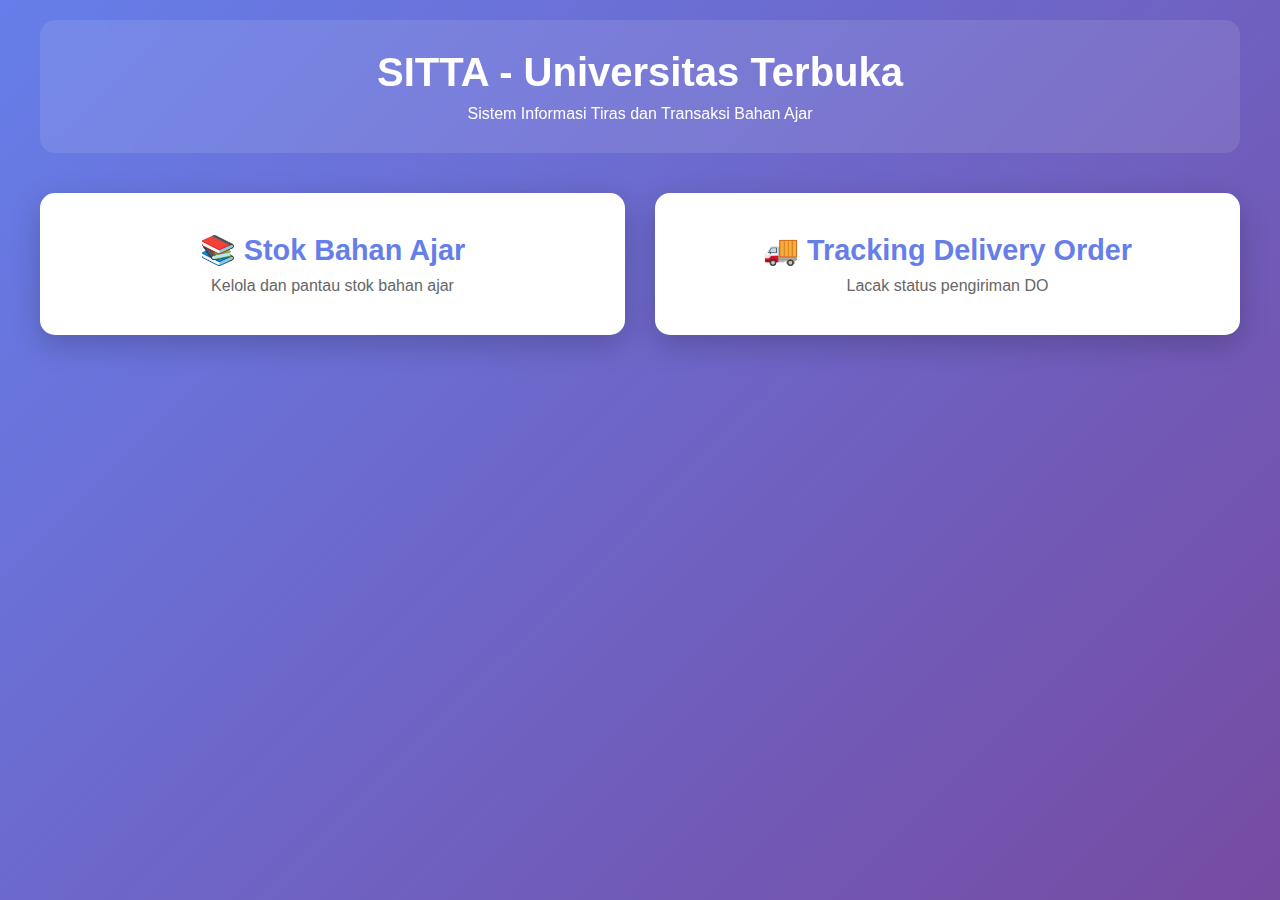
<file: index.html>
<!DOCTYPE html>
<html lang="id">
<head>
    <meta charset="UTF-8">
    <meta name="viewport" content="width=device-width, initial-scale=1.0">
    <title>SITTA - Sistem Informasi Tiras dan Transaksi Bahan Ajar</title>
    <link rel="stylesheet" href="css/style.css">
</head>
<body>
    <div class="container">
        <header>
            <h1>SITTA - Universitas Terbuka</h1>
            <p>Sistem Informasi Tiras dan Transaksi Bahan Ajar</p>
        </header>
        
        <nav class="main-nav">
            <a href="stok.html" class="nav-link">
                <div class="nav-card">
                    <h2>📚 Stok Bahan Ajar</h2>
                    <p>Kelola dan pantau stok bahan ajar</p>
                </div>
            </a>
            <a href="tracking.html" class="nav-link">
                <div class="nav-card">
                    <h2>🚚 Tracking Delivery Order</h2>
                    <p>Lacak status pengiriman DO</p>
                </div>
            </a>
        </nav>
    </div>
</body>
</html>
</file>
<file: css/style.css>
* {
    margin: 0;
    padding: 0;
    box-sizing: border-box;
}

body {
    font-family: 'Segoe UI', Tahoma, Geneva, Verdana, sans-serif;
    background: linear-gradient(135deg, #667eea 0%, #764ba2 100%);
    min-height: 100vh;
    padding: 20px;
}

.container {
    max-width: 1200px;
    margin: 0 auto;
}

header {
    text-align: center;
    color: white;
    margin-bottom: 40px;
    padding: 30px;
    background: rgba(255, 255, 255, 0.1);
    border-radius: 15px;
    backdrop-filter: blur(10px);
}

header h1 {
    font-size: 2.5em;
    margin-bottom: 10px;
}

.main-nav {
    display: grid;
    grid-template-columns: repeat(auto-fit, minmax(300px, 1fr));
    gap: 30px;
}

.nav-link {
    text-decoration: none;
    color: inherit;
}

.nav-card {
    background: white;
    padding: 40px;
    border-radius: 15px;
    box-shadow: 0 10px 30px rgba(0, 0, 0, 0.2);
    transition: transform 0.3s, box-shadow 0.3s;
    text-align: center;
}

.nav-card:hover {
    transform: translateY(-5px);
    box-shadow: 0 15px 40px rgba(0, 0, 0, 0.3);
}

.nav-card h2 {
    color: #667eea;
    margin-bottom: 10px;
    font-size: 1.8em;
}

.nav-card p {
    color: #666;
}

/* Stock Page Styles */
.page-header {
    background: white;
    padding: 30px;
    border-radius: 15px;
    margin-bottom: 30px;
    box-shadow: 0 5px 15px rgba(0, 0, 0, 0.1);
}

.page-header h1 {
    color: #667eea;
    margin-bottom: 10px;
}

.back-link {
    display: inline-block;
    margin-bottom: 20px;
    color: #667eea;
    text-decoration: none;
    font-weight: bold;
}

.back-link:hover {
    text-decoration: underline;
}

.filter-section {
    background: white;
    padding: 25px;
    border-radius: 15px;
    margin-bottom: 30px;
    box-shadow: 0 5px 15px rgba(0, 0, 0, 0.1);
}

.filter-section h2 {
    color: #667eea;
    margin-bottom: 20px;
    font-size: 1.5em;
}

.filter-group {
    display: grid;
    grid-template-columns: repeat(auto-fit, minmax(200px, 1fr));
    gap: 20px;
    margin-bottom: 20px;
}

.filter-item {
    display: flex;
    flex-direction: column;
}

.filter-item label {
    font-weight: bold;
    margin-bottom: 8px;
    color: #333;
}

.filter-item select,
.filter-item input[type="text"] {
    padding: 10px;
    border: 2px solid #ddd;
    border-radius: 8px;
    font-size: 1em;
    transition: border-color 0.3s;
}

.filter-item select:focus,
.filter-item input[type="text"]:focus {
    outline: none;
    border-color: #667eea;
}

.filter-actions {
    display: flex;
    gap: 10px;
    flex-wrap: wrap;
}

.btn {
    padding: 12px 24px;
    border: none;
    border-radius: 8px;
    font-size: 1em;
    cursor: pointer;
    transition: all 0.3s;
    font-weight: bold;
}

.btn-primary {
    background: #667eea;
    color: white;
}

.btn-primary:hover {
    background: #5568d3;
    transform: translateY(-2px);
}

.btn-secondary {
    background: #6c757d;
    color: white;
}

.btn-secondary:hover {
    background: #5a6268;
}

.btn-success {
    background: #28a745;
    color: white;
}

.btn-success:hover {
    background: #218838;
}

.btn-danger {
    background: #dc3545;
    color: white;
}

.btn-danger:hover {
    background: #c82333;
}

.btn-warning {
    background: #ffc107;
    color: #333;
}

.btn-warning:hover {
    background: #e0a800;
}

.table-container {
    background: white;
    padding: 25px;
    border-radius: 15px;
    box-shadow: 0 5px 15px rgba(0, 0, 0, 0.1);
    overflow-x: auto;
}

table {
    width: 100%;
    border-collapse: collapse;
}

th, td {
    padding: 12px;
    text-align: left;
    border-bottom: 1px solid #ddd;
}

th {
    background: #667eea;
    color: white;
    font-weight: bold;
    position: sticky;
    top: 0;
}

tr:hover {
    background: #f5f5f5;
}

.status-badge {
    padding: 6px 12px;
    border-radius: 20px;
    font-weight: bold;
    display: inline-block;
    font-size: 0.9em;
}

.status-aman {
    background: #d4edda;
    color: #155724;
}

.status-menipis {
    background: #fff3cd;
    color: #856404;
}

.status-kosong {
    background: #f8d7da;
    color: #721c24;
}

.form-section {
    background: white;
    padding: 25px;
    border-radius: 15px;
    margin-bottom: 30px;
    box-shadow: 0 5px 15px rgba(0, 0, 0, 0.1);
}

.form-section h2 {
    color: #667eea;
    margin-bottom: 20px;
    font-size: 1.5em;
}

.form-group {
    margin-bottom: 20px;
}

.form-group label {
    display: block;
    font-weight: bold;
    margin-bottom: 8px;
    color: #333;
}

.form-group input,
.form-group select,
.form-group textarea {
    width: 100%;
    padding: 10px;
    border: 2px solid #ddd;
    border-radius: 8px;
    font-size: 1em;
    transition: border-color 0.3s;
}

.form-group input:focus,
.form-group select:focus,
.form-group textarea:focus {
    outline: none;
    border-color: #667eea;
}

.form-group textarea {
    resize: vertical;
    min-height: 80px;
}

.error-message {
    color: #dc3545;
    font-size: 0.9em;
    margin-top: 5px;
}

.form-row {
    display: grid;
    grid-template-columns: repeat(auto-fit, minmax(250px, 1fr));
    gap: 20px;
}

.sort-section {
    margin-bottom: 20px;
    display: flex;
    align-items: center;
    gap: 15px;
    flex-wrap: wrap;
}

.sort-section label {
    font-weight: bold;
    color: #333;
}

.sort-section select {
    padding: 8px;
    border: 2px solid #ddd;
    border-radius: 8px;
    font-size: 1em;
}

.modal {
    display: none;
    position: fixed;
    z-index: 1000;
    left: 0;
    top: 0;
    width: 100%;
    height: 100%;
    background: rgba(0, 0, 0, 0.5);
    backdrop-filter: blur(5px);
}

.modal.show {
    display: flex;
    align-items: center;
    justify-content: center;
}

.modal-content {
    background: white;
    padding: 30px;
    border-radius: 15px;
    max-width: 600px;
    width: 90%;
    max-height: 90vh;
    overflow-y: auto;
    box-shadow: 0 10px 40px rgba(0, 0, 0, 0.3);
}

.modal-header {
    display: flex;
    justify-content: space-between;
    align-items: center;
    margin-bottom: 20px;
}

.modal-header h2 {
    color: #667eea;
    margin: 0;
}

.close {
    font-size: 2em;
    cursor: pointer;
    color: #999;
    line-height: 1;
}

.close:hover {
    color: #333;
}

.package-details {
    background: #f8f9fa;
    padding: 15px;
    border-radius: 8px;
    margin-top: 15px;
    border-left: 4px solid #667eea;
}

.package-details h4 {
    color: #667eea;
    margin-bottom: 10px;
}

.package-details ul {
    list-style: none;
    padding-left: 0;
}

.package-details li {
    padding: 5px 0;
    color: #666;
}

.tracking-card {
    background: white;
    padding: 25px;
    border-radius: 15px;
    margin-bottom: 20px;
    box-shadow: 0 5px 15px rgba(0, 0, 0, 0.1);
}

.tracking-card h3 {
    color: #667eea;
    margin-bottom: 15px;
}

.tracking-info {
    display: grid;
    grid-template-columns: repeat(auto-fit, minmax(200px, 1fr));
    gap: 15px;
    margin-bottom: 20px;
}

.info-item {
    padding: 10px;
    background: #f8f9fa;
    border-radius: 8px;
}

.info-item label {
    font-weight: bold;
    color: #667eea;
    display: block;
    margin-bottom: 5px;
}

.timeline {
    margin-top: 20px;
    padding-left: 20px;
    border-left: 3px solid #667eea;
}

.timeline-item {
    margin-bottom: 15px;
    position: relative;
    padding-left: 30px;
}

.timeline-item::before {
    content: '';
    position: absolute;
    left: -8px;
    top: 5px;
    width: 12px;
    height: 12px;
    background: #667eea;
    border-radius: 50%;
}

.timeline-item .time {
    font-weight: bold;
    color: #667eea;
}

.timeline-item .keterangan {
    color: #666;
    margin-top: 5px;
}

.empty-state {
    text-align: center;
    padding: 40px;
    color: #999;
}

.empty-state h3 {
    margin-bottom: 10px;
    color: #667eea;
}
</file>
